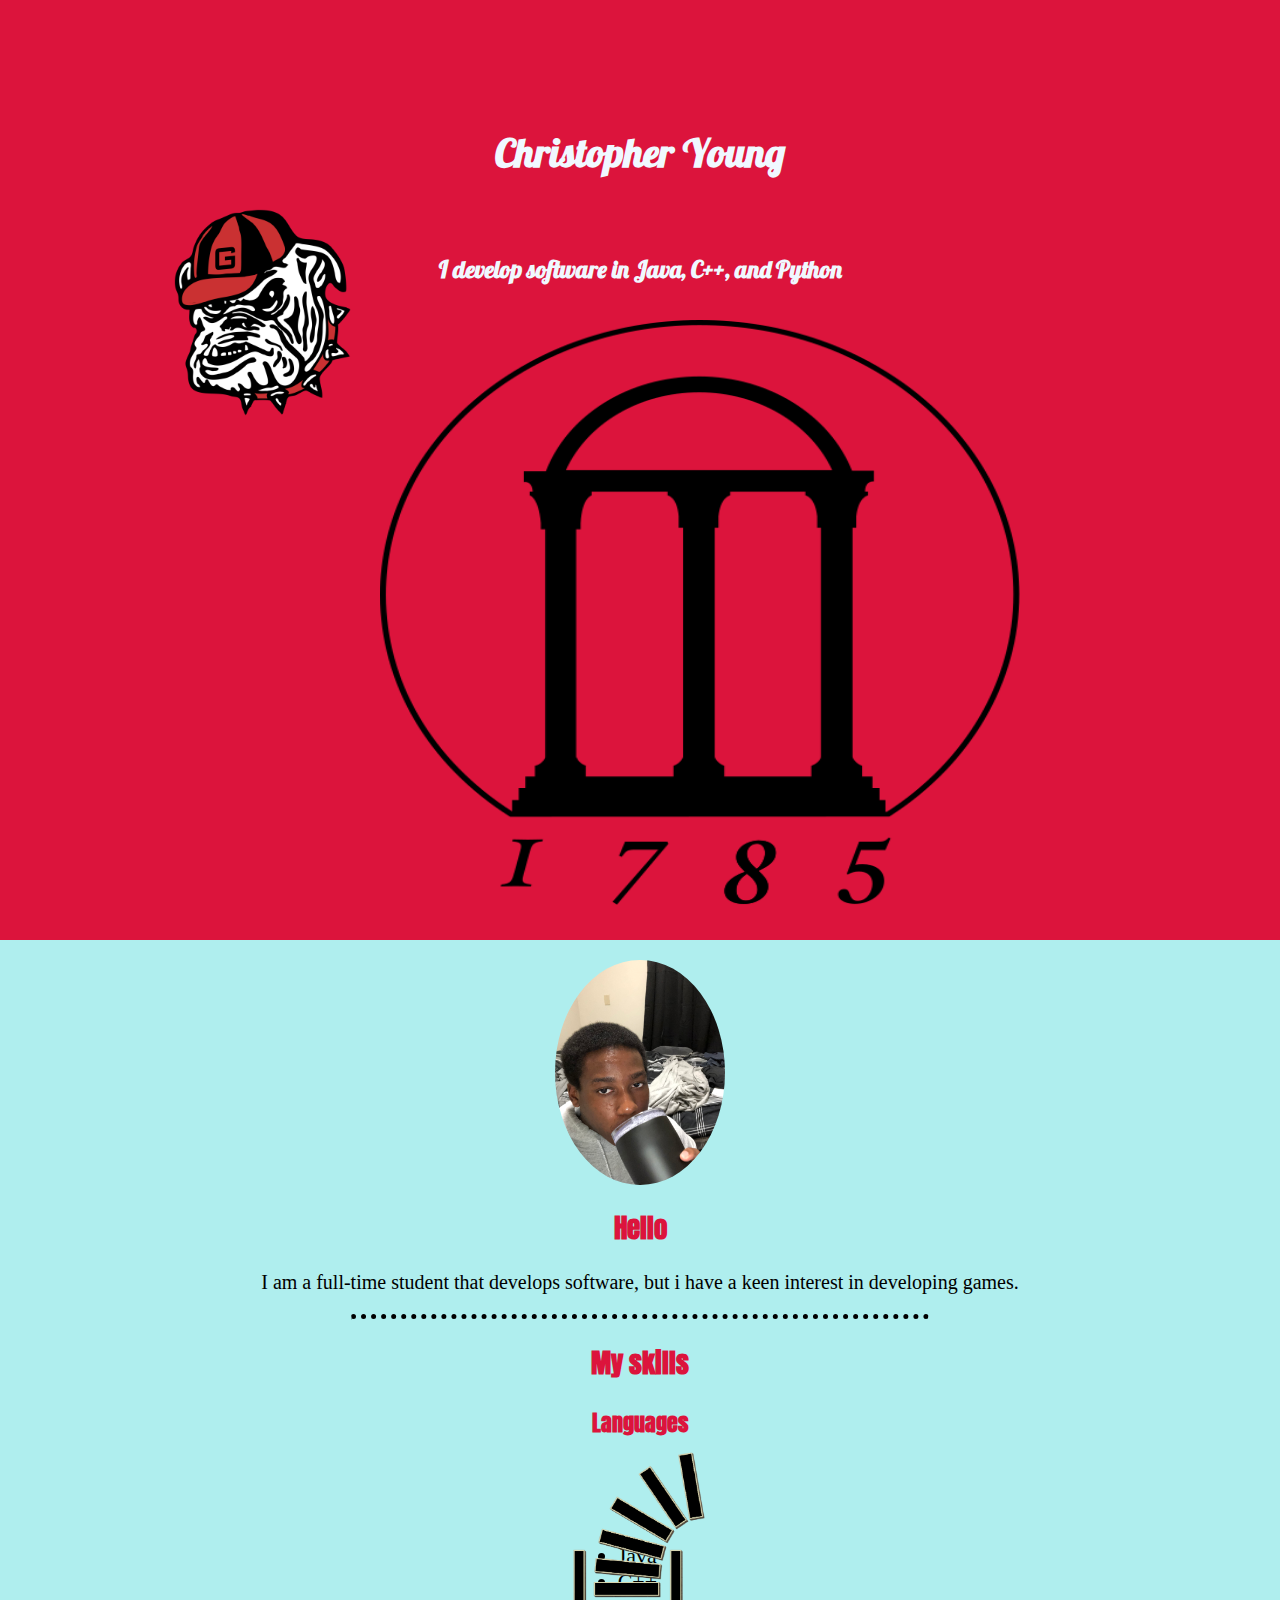
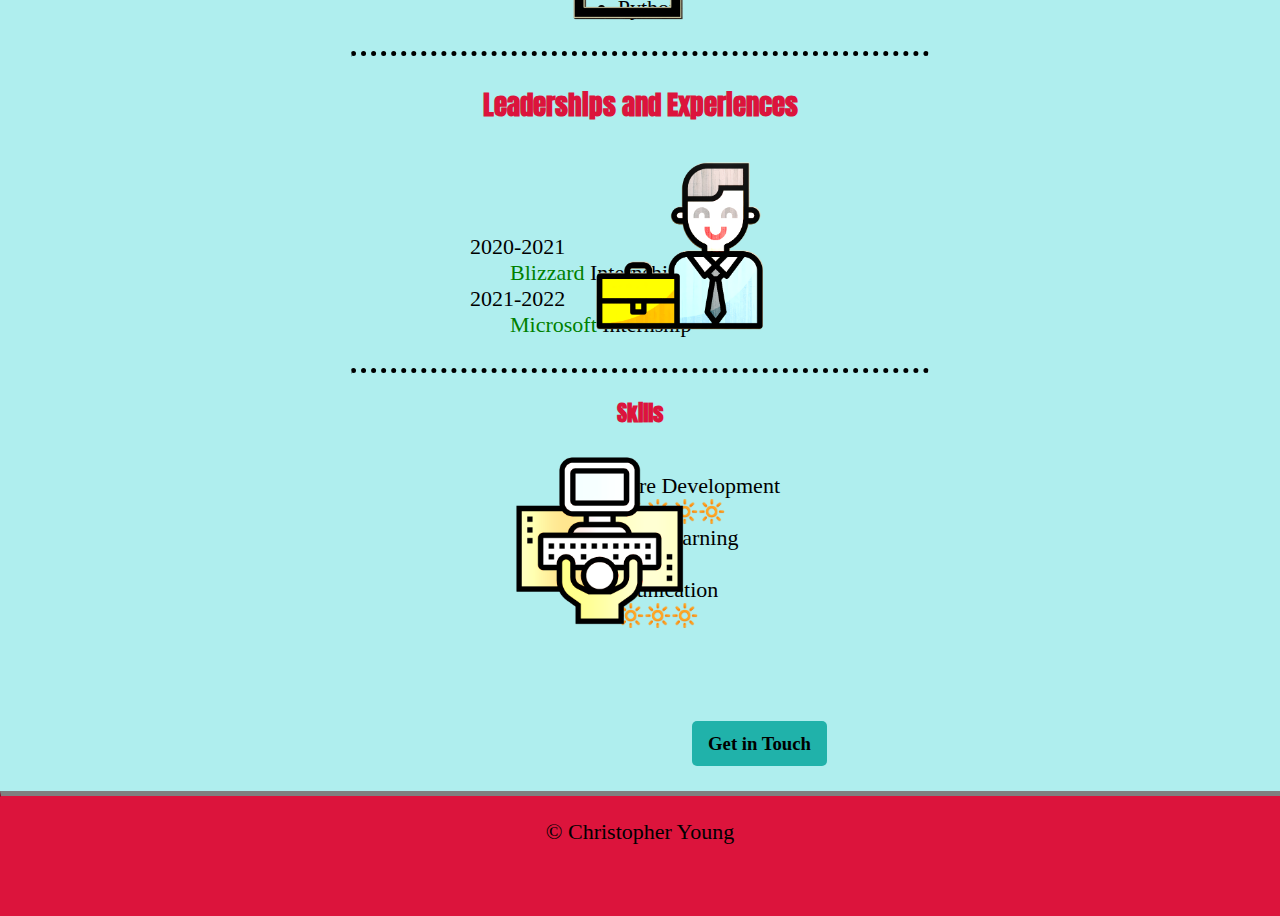
<file: index.html>
<!DOCTYPE html>
<html lang="en">
<head>
    <meta charset="UTF-8">
    <meta http-equiv="X-UA-Compatible" content="IE=edge">
    <meta name="viewport" content="width=device-width, initial-scale=1.0">
    <title>Chrisotpher Young</title>
    <link rel="stylesheet" href="css/style.css">
    <link rel="preconnect" href="https://fonts.googleapis.com">
    <link rel="preconnect" href="https://fonts.gstatic.com" crossorigin>
    <link href="https://fonts.googleapis.com/css2?family=Lobster&display=swap" rel="stylesheet">
    <link rel="preconnect" href="https://fonts.googleapis.com">
    <link rel="preconnect" href="https://fonts.gstatic.com" crossorigin>
    <link href="https://fonts.googleapis.com/css2?family=Anton&display=swap" rel="stylesheet">

</head>
<body>
    <div class = "intro">
        <h1 class="name">
            Christopher Young
        </h1>
        <img src="images/arch.png" alt="UGA arch" class="arch_img">
        <img src="images/bulldog.png" alt="bulldog" class="bulldog_img">
        <h2 id="hook">
            I develop software in Java, C++, and Python
        </h2>
    </div>
    <div class="info">
        <img src="images/TeaTime.jpg" alt="Tea Time" height="150" class="tea_img">
        <h2 class="section_title">
            Hello
        </h2>
        <p id="intro_description">
            I am a full-time student that develops software, but i have a keen interest in 
            developing games. 
            <hr>
        </p>
        <h2 class="section_title">
            My skills
        </h2>
        <h3 class="subtitles">
            Languages
        </h3>
        <div id="languages_right">
            <ul>
                <li>Java</li>
                <li>C++</li>
                <li>Python</li>
            </ul>
        </div>
        <div id="languages_left">
            <img src="images/stackoverflow.png" alt="stack overflow" id="stack_img">
        </div>
        <div class="clear"></div>
        <hr>
        <h3 class="section_title">
            Leaderships and Experiences
        </h3>
        <div id= "experience_left">
        <dl class="side-by-side">
            <dt>2020-2021</dt>
            <dd><a href="https://www.blizzard.com/en-us/" target="_blank">Blizzard</a> Internship</dd>
            <dt>2021-2022</dt>
            <dd><a href="https://www.microsoft.com/en-us/" target="_blank">Microsoft</a> Internship</dd>
        </dl>
        <div class="clear"></div>
        </div>
        <div id="experience_right">
            <img src="images/business.png" alt="business man" id="business_img">
        </div>
        <div class="clear"></div>

        <hr>
        <h3 class="subtitles">
            Skills
        </h3>
        <div id="skills_right">
        <dl>
            <dt>Software Development</dt>
            <dd>🔆🔆🔆🔆</dd>
            <dt>Machine Learning</dt>
            <dd>🔆🔆</dd>
            <dt>Communication</dt>
            <dd>🔆🔆🔆</dd>
        </dl>
        </div>
        <div class="clear"></div>
        <div id="skills_left" >
            <img src="images/desktop.png" alt="desktop" id="desktop_img">
        </div>
        <div class="clear"></div>
    <h3>
        <a href="contact.html" class="button">Get in Touch</a>
    </h3>
</div>
<div class="clear"></div>
<div class="copyright">
    <hr id="last_hr">
    <p>
        &copy Christopher Young
    </p>
</div>
</body>
</html>
</file>
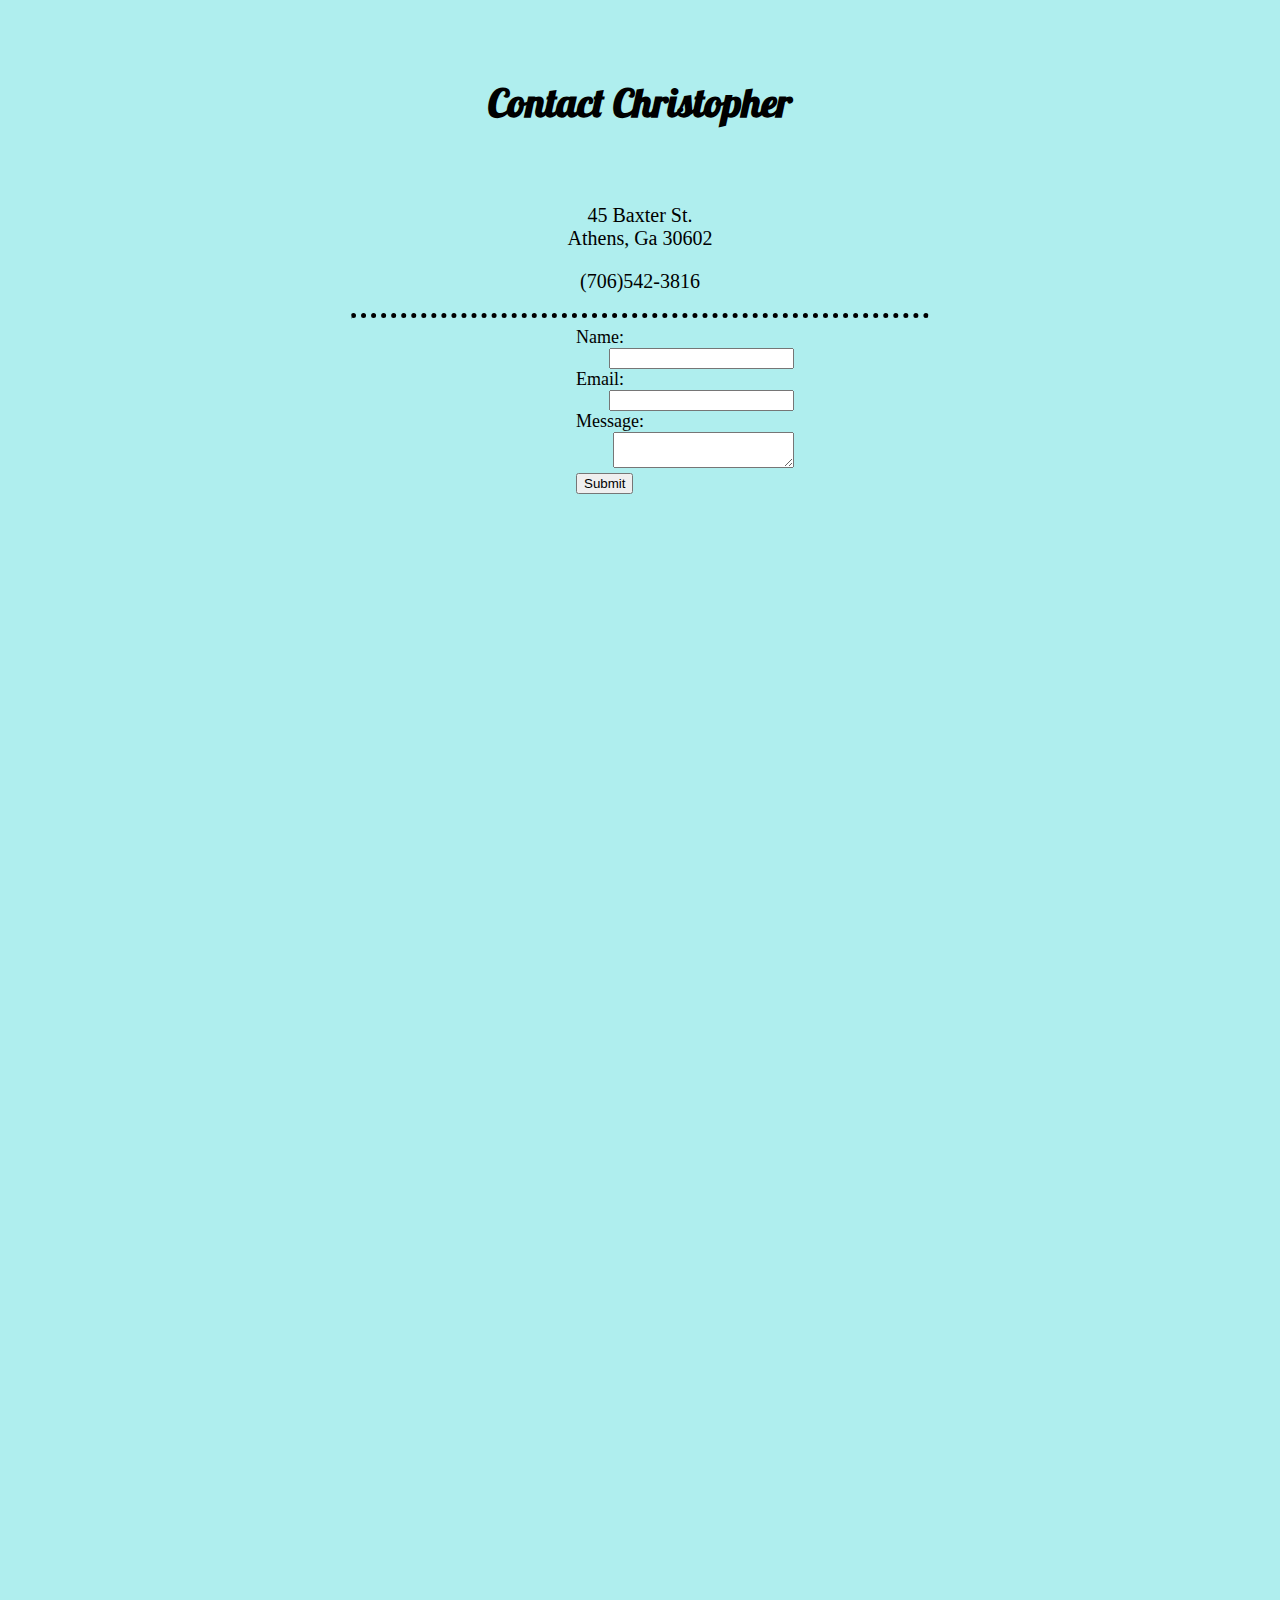
<file: contact.html>
<!DOCTYPE html>
<html lang="en">
<head>
    <meta charset="UTF-8">
    <meta http-equiv="X-UA-Compatible" content="IE=edge">
    <meta name="viewport" content="width=device-width, initial-scale=1.0">
    <title>Chrisotpher Young</title>
    <link rel="stylesheet" href="css/style.css">
    <link rel="preconnect" href="https://fonts.googleapis.com">
    <link rel="preconnect" href="https://fonts.gstatic.com" crossorigin>
    <link href="https://fonts.googleapis.com/css2?family=Lobster&display=swap" rel="stylesheet">
</head>
<body>
    <h1 class="name" id="contact_name">
        Contact Christopher
    </h1>
    <p class="contact_info">
        45 Baxter St.<br>
        Athens, Ga 30602
    </p>
    <p class="contact_info">
        (706)542-3816
    </p>
    <hr>
    <div>
    <form action="mailto:cay80634@uga.edu" method="post">
    <div class="input_left">Name:</div>
            <div class="input_right"><input type="text"><br></div>
    <div class="input_left">Email:</div>
            <div class="input_right"><input type="email"><br></div>
    <div class="input_left"> Message:</div>
            <div class="input_right">
            <textarea></textarea><br>
            </div>
        <div class="input_left"><input type="submit"></div>
    </form>
    </div>
    <div class="clear"></div>
</body>
</html>
</file>
<file: css/style.css>
body {
    margin: 0;
    height:2500px;
    background-color: paleturquoise;
}

.name{
    text-align: center;
    line-height: 150px;
    padding:0px;
    border:0px;
    max-height: 200px;
    font-family: 'Lobster', cursive;
    color:aliceblue;
    font-size: 40px;
}

#hook {
    text-align: center;
    font-family: 'Lobster', cursive;
    color:aliceblue;
}

.intro{
    background-color: crimson;
    height: 800px;
    padding:50px;
    padding-bottom: 90px;
    margin: 0px;
    margin-bottom: 0px;
    border-bottom:5px;

}

.section_title{
    font-family: 'Anton', sans-serif;
    color:crimson;
    text-align: center;
    font-size: 27px;
}

.subtitles{
    font-family: 'Anton', sans-serif;
    color:crimson;
    text-align: center;
    font-size: 22px;
}

.info{
    height: 1420px;
    background-color: paleturquoise;
    position:relative; /*remove*/
}

#stack_img{
    height:200px;
    /*width: 200px;*/
}

#languages_left{
    float:left;
    margin-left: 560px;
    bottom:740px;
    position: absolute; /*remove*/

}

#languages_right{
    float:right;
    margin-right:600px;
    margin-top:60px;
    font-size: 22px;
    max-width: 200px; /*remove*/
}

#experience_left{
    float:left;
    margin-left:470px;
    margin-top:60px;
    font-size: 22px;
}

#experience_right{
    float:right;
    margin-left: 500px;
    right: 500px;
    bottom:430px;
    position: absolute;
}

#skills_left{
    float:left;
    margin-left: 500px;
    bottom:135px;
    position: absolute; /*remove*/
}

#skills_right{
    float:right;
    margin-right:500px;
    margin-top:0px;
    font-size: 22px;
}

#desktop_img{
    height:200px;
}

.copyright {
    bottom:0%;
    text-align: center;
    background-color:crimson;
    height:125px;
    font-size:22px;
    
}

.bulldog_img{
    position: absolute;
    height:225px;
    left:150px;
    top:200px;
}

.arch_img{
    position: absolute;
    left:380px;
    top: 320px;
    
    width: 50%;
    height: 65%;
}

.tea_img{
    display:block;
    margin-left: auto;
    margin-right: auto;
    border-radius: 50%;
    height:225px;
    margin-top:20px;
}

#business_img{
    height:200px;
}

a:hover{
    color:crimson;
}

a:link{
    text-decoration: none;
}

a{
    color:green
}

.button{
    display: block;
    width: 115px;
    height: 25px;
    background: lightseagreen;
    padding: 10px;
    text-align: center;
    border-radius: 5px;
    color:black;
    font-weight: bold;
    line-height: 25px;
    margin-left:692px;
    margin-top:70px;
}

hr{
    border-top: dotted 5px;
    border-color:paleturquoise;
    border-top-color:black;
    width: 45%;
}

#intro_description{
    text-align: center;
    font-size: 20px;
}

.clear{ clear:both}

#last_hr{
    border-top: solid 5px;
    width:100%;
    border-bottom-color: crimson;
    border-left-color: crimson;
    border-right-color: crimson;
}

.contact_info{
    text-align: center;
    font-size: 20px;
}

#contact_name{
    color:black;
}

.input_left{
    float:left;
    margin-left: 45%;
    font-size: 18px;
}

.input_right{
    float:right;
    margin-right:38%;
}
</file>
